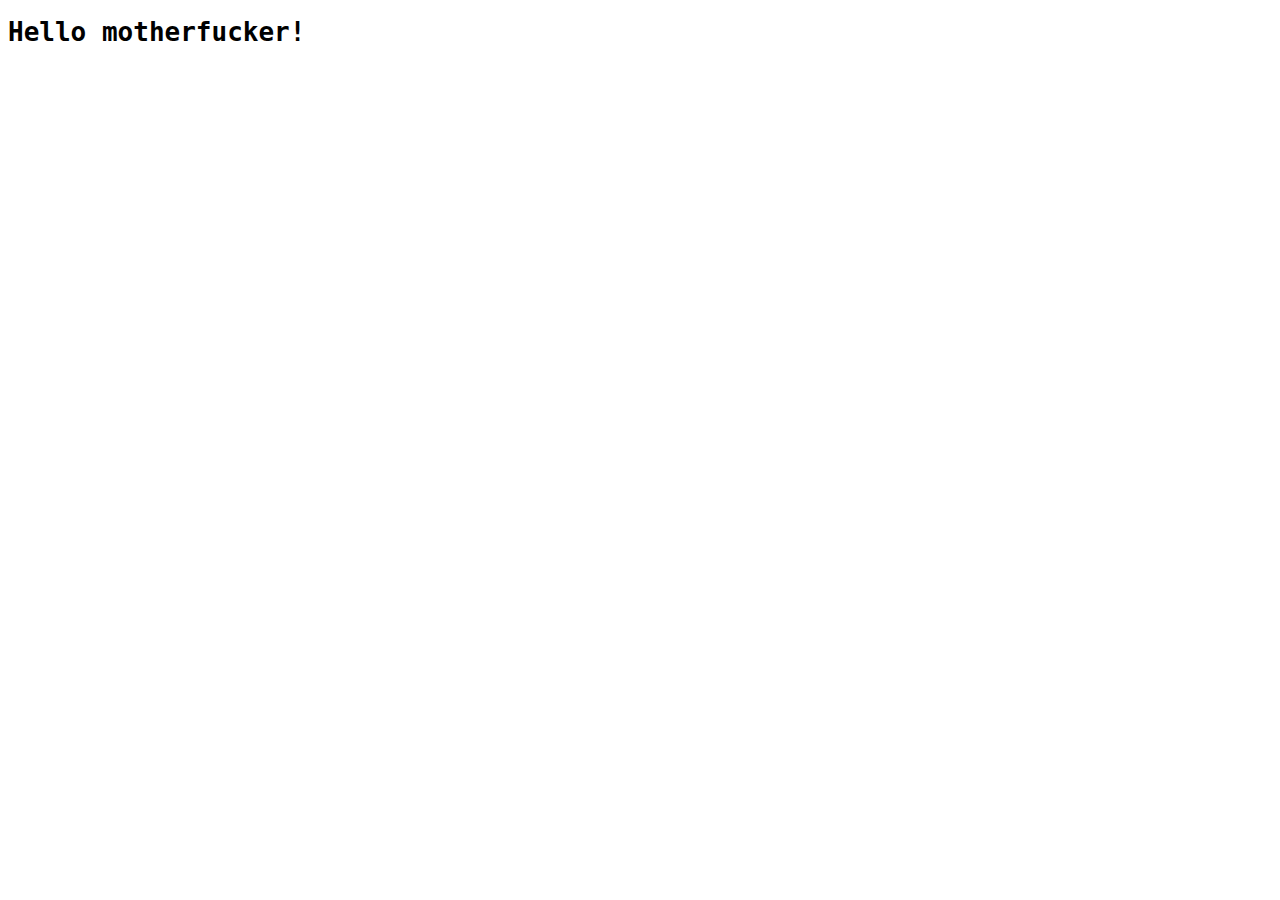
<file: Lesson 7/index.html>
<!DOCTYPE html>
<html lang="en">
<head>
    <meta charset="UTF-8">
    <meta name="viewport" content="width=device-width, initial-scale=1.0">
    <link rel="stylesheet" href="styles.css">
    <title>Document</title>
</head>
<body>
    <h1>Hello motherfucker!</h1>
</body>
</html>
</file>
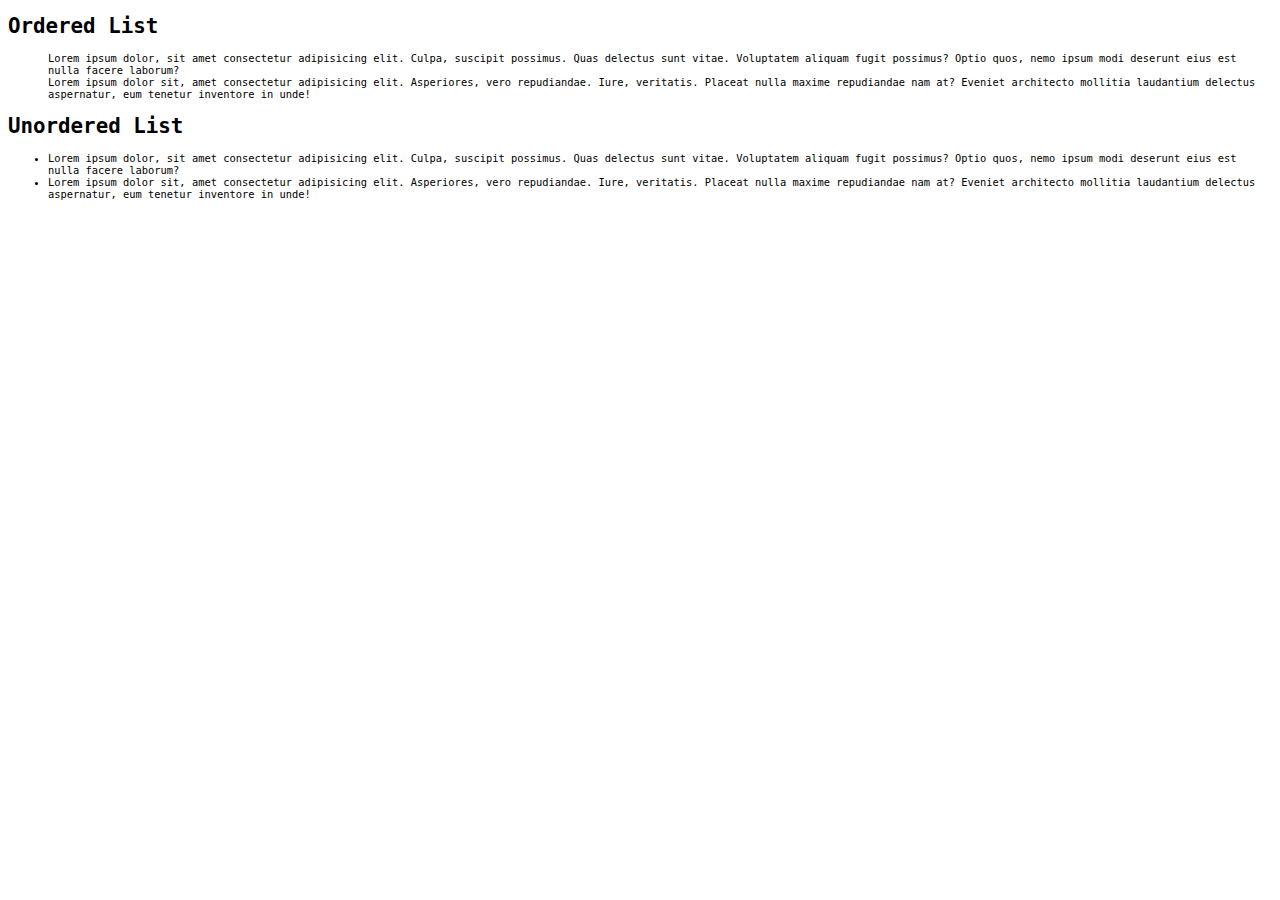
<file: Lesson 8/index.html>
<!DOCTYPE html>
<html lang="en">
<head>
    <meta charset="UTF-8">
    <meta name="viewport" content="width=device-width, initial-scale=1.0">
    <link rel="stylesheet" href="styles.css">
    <title>Document</title>
</head>

    <div class="ordered_list">
        <h1>Ordered List</h1>
        <ol>
            <li>Lorem ipsum dolor, sit amet consectetur adipisicing elit. Culpa, suscipit possimus. Quas delectus sunt vitae. Voluptatem aliquam fugit possimus? Optio quos, nemo ipsum modi deserunt eius est nulla facere laborum?</li>
            <li>Lorem ipsum dolor sit, amet consectetur adipisicing elit. Asperiores, vero repudiandae. Iure, veritatis. Placeat nulla maxime repudiandae nam at? Eveniet architecto mollitia laudantium delectus aspernatur, eum tenetur inventore in unde!</li>

        </ol>
    </div>
    <div>
        <h1>Unordered List</h1>
        <ul>
            <li>Lorem ipsum dolor, sit amet consectetur adipisicing elit. Culpa, suscipit possimus. Quas delectus sunt vitae. Voluptatem aliquam fugit possimus? Optio quos, nemo ipsum modi deserunt eius est nulla facere laborum?</li>
            <li>Lorem ipsum dolor sit, amet consectetur adipisicing elit. Asperiores, vero repudiandae. Iure, veritatis. Placeat nulla maxime repudiandae nam at? Eveniet architecto mollitia laudantium delectus aspernatur, eum tenetur inventore in unde!</li>
        </ul>
    </div>
    
</body>
</html>
</file>
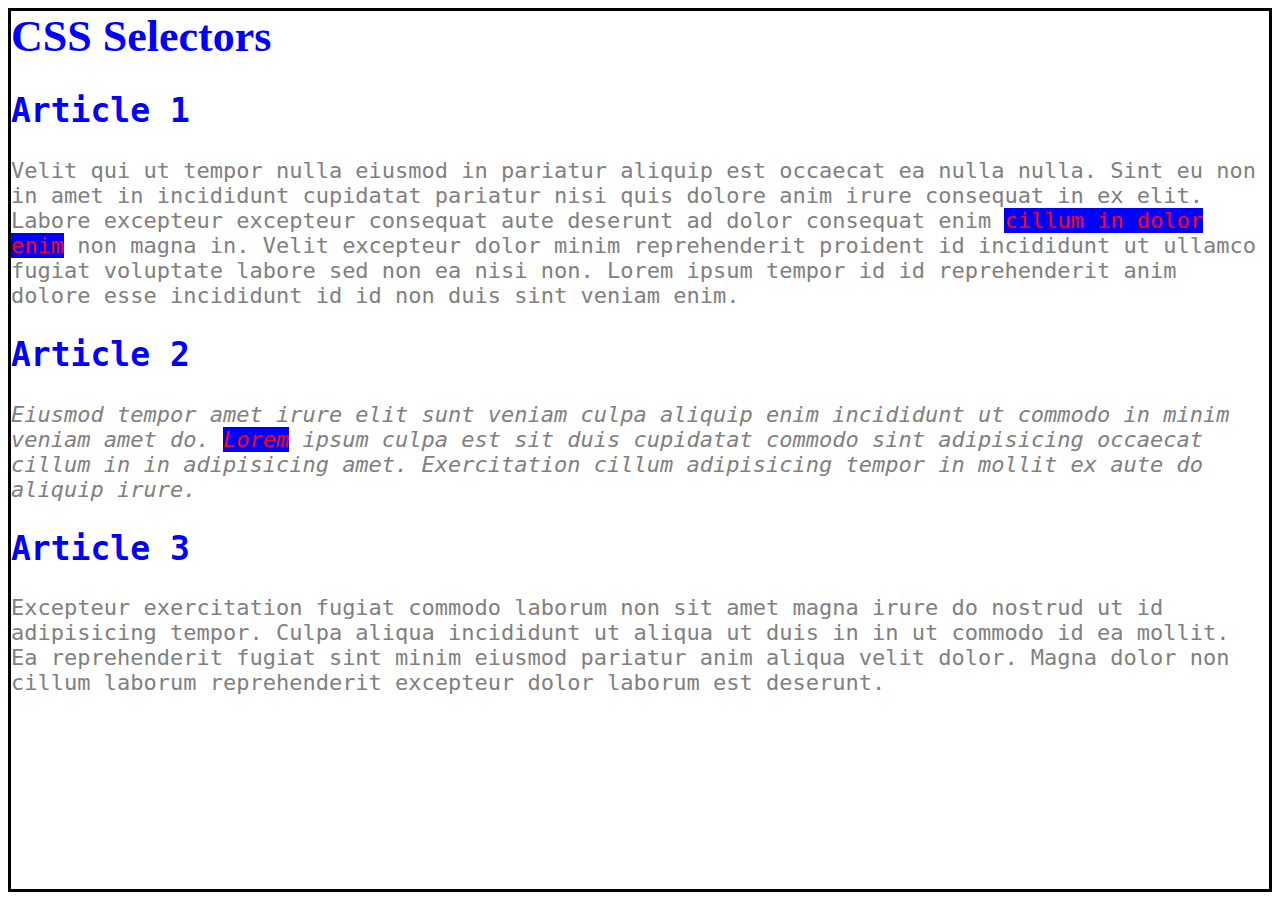
<file: Lesson2/index.html>
<html>
	<title>Lesson 2</title>
	<link rel="stylesheet" type="text/css" href="style.css">
	
	<body>
		<h1>CSS Selectors</h1>
		<main>
			<h2>Article 1</h2>	
				<p class="gray"> Velit qui ut tempor nulla eiusmod in pariatur aliquip est occaecat ea nulla nulla. Sint eu non in amet in incididunt cupidatat pariatur nisi quis dolore anim irure consequat in ex elit. Labore excepteur excepteur consequat aute deserunt ad dolor consequat enim <span>cillum in dolor enim</span> non magna in. Velit excepteur dolor minim reprehenderit proident id incididunt ut ullamco fugiat voluptate labore sed non ea nisi non. Lorem ipsum tempor id id reprehenderit anim dolore esse incididunt id id non duis sint veniam enim.</p>
			<h2>Article 2</h2>
				<p class="gray" id="second">Eiusmod tempor amet irure elit sunt veniam culpa aliquip enim incididunt ut commodo in minim veniam amet do. <span>Lorem</span> ipsum culpa est sit duis cupidatat commodo sint adipisicing occaecat cillum in in adipisicing amet. Exercitation cillum adipisicing tempor in mollit ex aute do aliquip irure.</p>
			<h2>Article 3</h2>
				<p class="gray">Excepteur exercitation fugiat commodo laborum non sit amet magna irure do nostrud ut id adipisicing tempor. Culpa aliqua incididunt ut aliqua ut duis in in ut commodo id ea mollit. Ea reprehenderit fugiat sint minim eiusmod pariatur anim aliqua velit dolor. Magna dolor non cillum laborum reprehenderit excepteur dolor laborum est deserunt.</p>
		</main>
	</body>
</html>
</file>
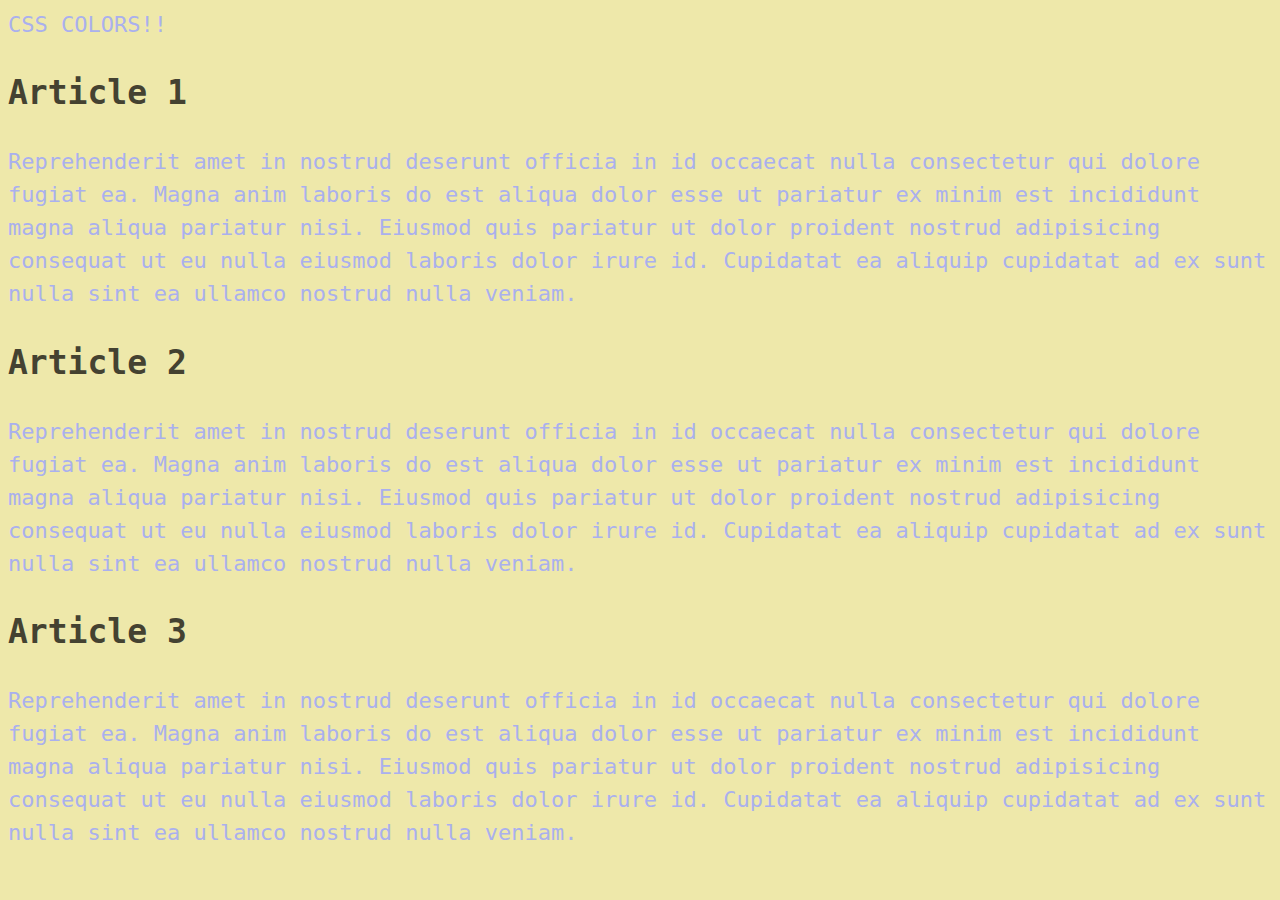
<file: Lesson3/index.html>
<html>
	<title>Lesson 3</title>
	<link rel="stylesheet" type="text/css" href="style.css">
	
	<body>
		<p>CSS COLORS!!</p>
		<main>
			<body>
				<article id="first">
					<h2>Article 1</h2>
					<p>Reprehenderit amet in nostrud deserunt officia in id occaecat nulla consectetur qui dolore fugiat ea. Magna anim laboris do est aliqua dolor esse ut pariatur ex minim est incididunt magna aliqua pariatur nisi. Eiusmod quis pariatur ut dolor proident nostrud adipisicing consequat ut eu nulla eiusmod laboris dolor irure id. Cupidatat ea aliquip cupidatat ad ex sunt nulla sint ea ullamco nostrud nulla veniam.</p>
				</article>
				<article id="second">
					<h2>Article 2</h2>
					<p>Reprehenderit amet in nostrud deserunt officia in id occaecat nulla consectetur qui dolore fugiat ea. Magna anim laboris do est aliqua dolor esse ut pariatur ex minim est incididunt magna aliqua pariatur nisi. Eiusmod quis pariatur ut dolor proident nostrud adipisicing consequat ut eu nulla eiusmod laboris dolor irure id. Cupidatat ea aliquip cupidatat ad ex sunt nulla sint ea ullamco nostrud nulla veniam.</p>
				</article>
				<article id="third">
					<h2>Article 3</h2>
					<p>Reprehenderit amet in nostrud deserunt officia in id occaecat nulla consectetur qui dolore fugiat ea. Magna anim laboris do est aliqua dolor esse ut pariatur ex minim est incididunt magna aliqua pariatur nisi. Eiusmod quis pariatur ut dolor proident nostrud adipisicing consequat ut eu nulla eiusmod laboris dolor irure id. Cupidatat ea aliquip cupidatat ad ex sunt nulla sint ea ullamco nostrud nulla veniam.</p>
				</article>

			</body>

		</main>
	</body>
</html>
</file>
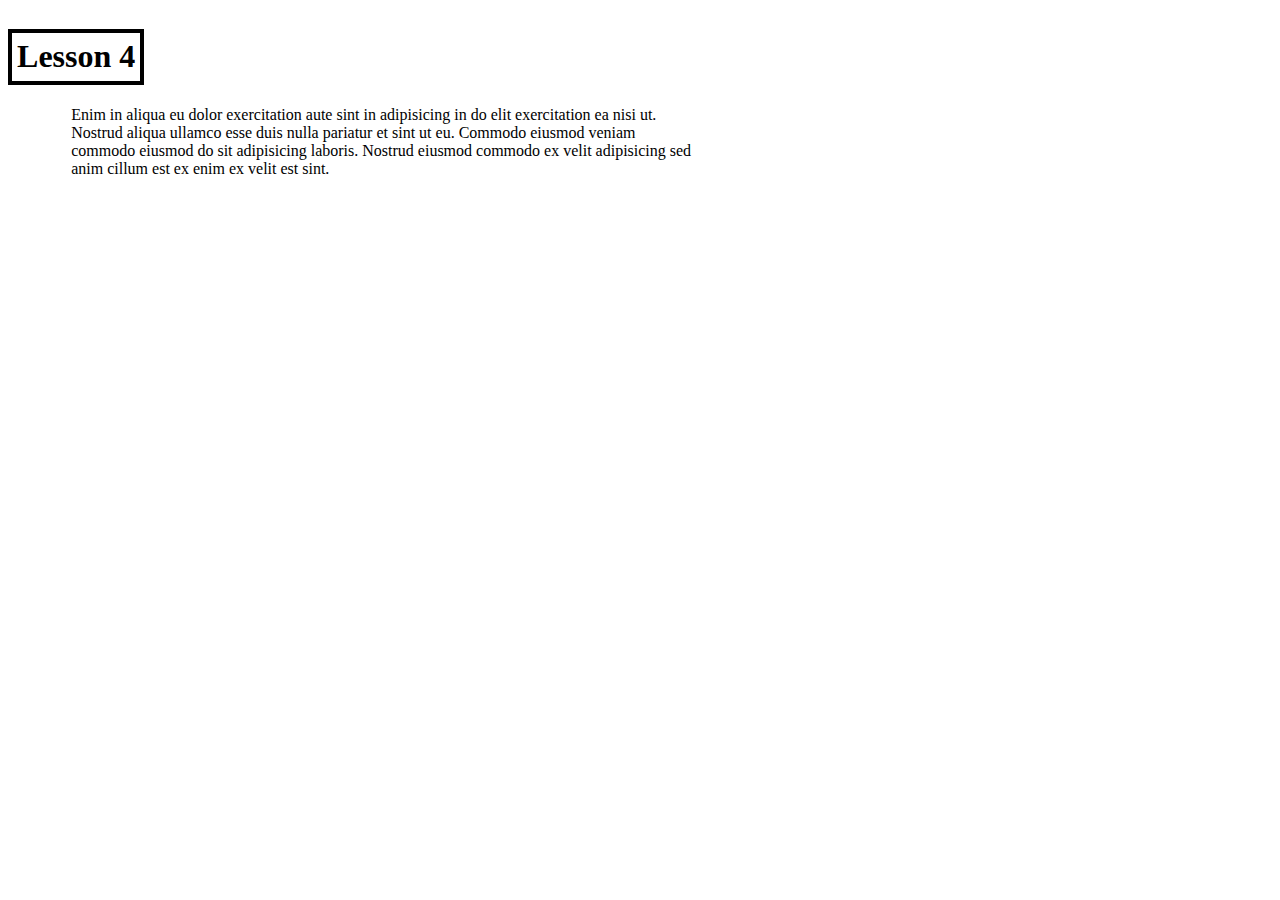
<file: Lesson4/index.html>
<html>
	<title>Lesson 4</title>
	<link rel="stylesheet" type="text/css" href="style.css">
	<body>

		<main>
		<h1>Lesson 4</h1>
			<article>
				Enim in aliqua eu dolor exercitation aute sint in adipisicing in do elit exercitation ea nisi ut. Nostrud aliqua ullamco esse duis nulla pariatur et sint ut eu. Commodo eiusmod veniam commodo eiusmod do sit adipisicing laboris. Nostrud eiusmod commodo ex velit adipisicing sed anim cillum est ex enim ex velit est sint.
			</article>
		</main>
	</body>
</html>
</file>
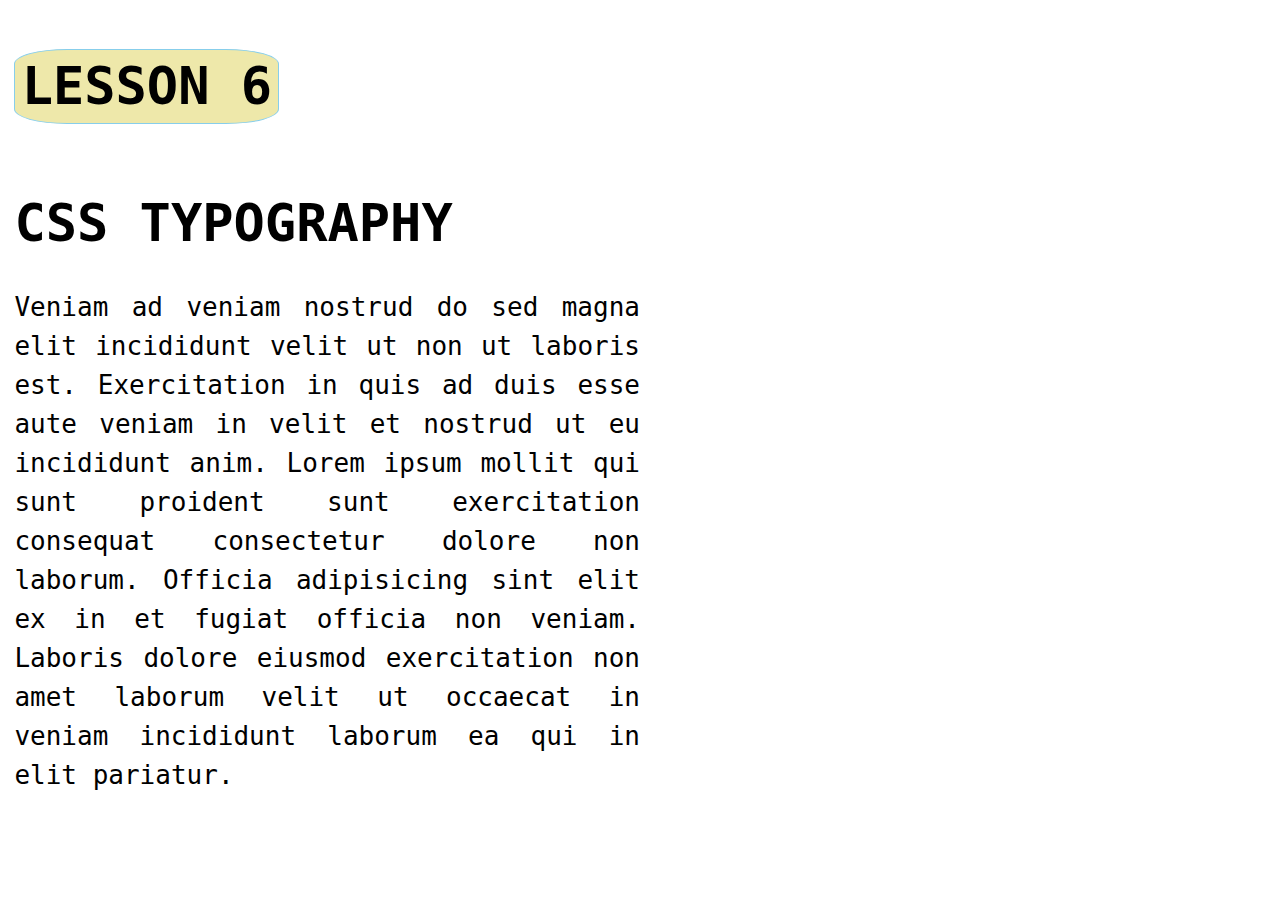
<file: Lesson6/index.html>
<!DOCTYPE html>
<html>
<head>
	<meta charset="utf-8">
	<meta http-equiv="X-UA-Compatible" content="IE=edge">
	<title>LESSON 6</title>
	<link rel="stylesheet" href="styles.css">
</head>
<body>
	<h1 class="main_heading">LESSON 6</h1>
	<main>
		<h1 class="h1">CSS TYPOGRAPHY</h1>
			<p>Veniam ad veniam nostrud do sed magna elit incididunt velit ut non ut laboris est. Exercitation in quis ad duis esse aute veniam in velit et nostrud ut eu incididunt anim. Lorem ipsum mollit qui sunt proident sunt exercitation consequat consectetur dolore non laborum. Officia adipisicing sint elit ex in et fugiat officia non veniam. Laboris dolore eiusmod exercitation non amet laborum velit ut occaecat in veniam incididunt laborum ea qui in elit pariatur.</p>
	</main>
</body>
</html>
</file>
<file: Lesson 7/styles.css>
h1{
    font-family: monospace;
}
</file>
<file: Lesson 8/styles.css>
html{
    font-size: 80%;
    font-family: monospace;
}
ol{
    list-style-type:none;
}
ul{
    
}
</file>
<file: Lesson2/style.css>
/* * {
	font-family: monospace;
}
 */

/* if we put attributes on the body, only some of it will be inherited by some classes
but if we use the universal selector '*' every class will inherit it. */
body {
	font-size: 22px;	
	border: 3px solid black;
}
/* form elements do not inherit anything. you have to use the inherit keyword for an attribute if you want to 
example form elements : button,input,textarea,select 
example usage: 

button, input, textarea, select{
	font: inherit;
}
 */
main{
	font-family: monospace;
}
p {
	color: purple;
}

h1,h2{
	color: blue;
}

p span{
	color: red;
	background-color: blue;
}

.gray {
	color: gray;
}

#second {
	font-style: italic;
}
</file>
<file: Lesson3/style.css>
body {
	font-family: monospace;
	font-size: 22px;
	line-height: 1.5;
	background: palegoldenrod;
	color: #444231;
/* 	color: #aab0ee; */
}

p {
	color: #aab0ee;
}
</file>
<file: Lesson4/style.css>
p {
	size: 2px;
}

article{
	width: 50%;
	padding-left: 5%;
}

h1{
	display: inline-block;
	padding :0.4%;
	border: solid 4px;
}
</file>
<file: Lesson6/styles.css>
html{
	font-size: 200%;
	display: inline-block;
	font-family: monospace;
	padding: 0.5%;
}

.main_heading{
	display: inline-block;
	padding: 0.5%;
	border: solid  skyblue 1px;
	background: palegoldenrod;
	border-radius: 20%;
}


p{
	line-height: 1.5;
	width: 50%;
	text-align: justify;
}
</file>
